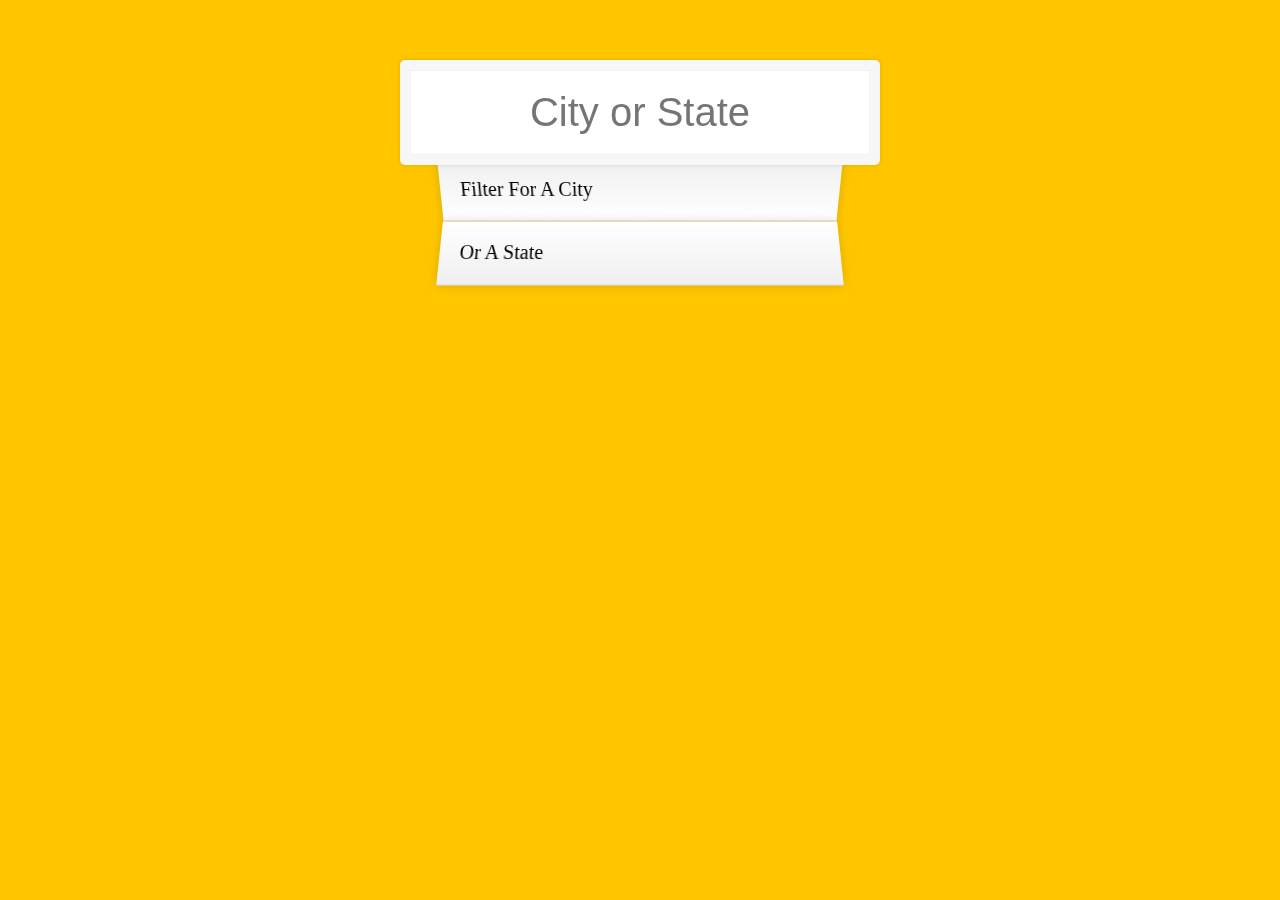
<file: ajaxTypeAhead/index.html>
<!DOCTYPE html>
<html lang="en">
<head>
  <meta charset="UTF-8">
  <title>Type Ahead 👀</title>
  <link rel="stylesheet" href="style.css">
</head>
<body>

  <form class="search-form">
    <input type="text" class="search" placeholder="City or State">
    <ul class="suggestions">
      <li>Filter for a city</li>
      <li>or a state</li>
    </ul>
  </form>
<script src="script.js"></script>
</body>
</html>
</file>
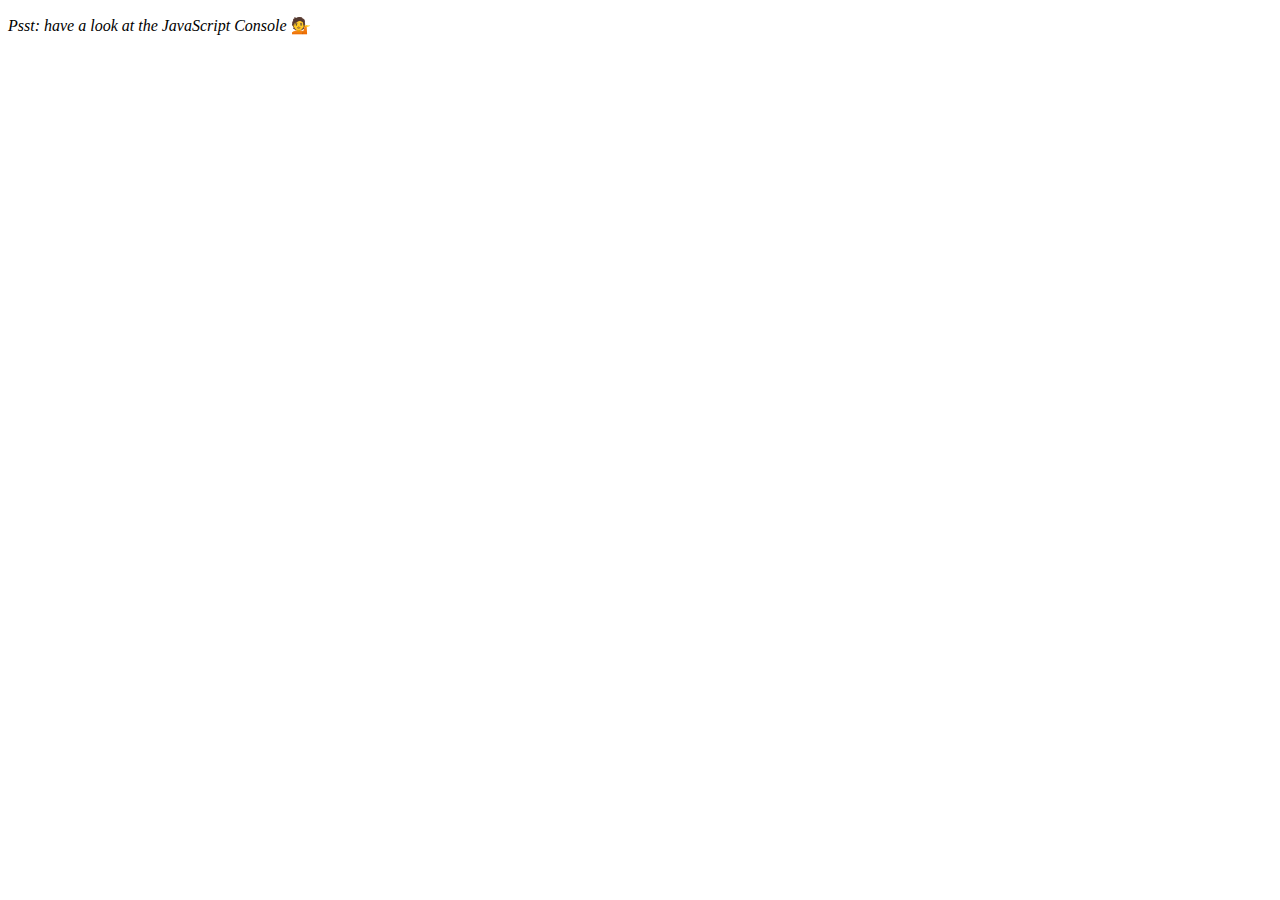
<file: ArrayMethods/index.html>
<!DOCTYPE html>
<html lang="en">
<head>
  <meta charset="UTF-8">
  <title>Array Cardio 💪</title>
</head>
<body>
  <p><em>Psst: have a look at the JavaScript Console</em> 💁</p>
  <script>
    // Get your shorts on - this is an array workout!
    // ## Array Cardio Day 1

    // Some data we can work with

    const inventors = [
      { first: 'Albert', last: 'Einstein', year: 1879, passed: 1955 },
      { first: 'Isaac', last: 'Newton', year: 1643, passed: 1727 },
      { first: 'Galileo', last: 'Galilei', year: 1564, passed: 1642 },
      { first: 'Marie', last: 'Curie', year: 1867, passed: 1934 },
      { first: 'Johannes', last: 'Kepler', year: 1571, passed: 1630 },
      { first: 'Nicolaus', last: 'Copernicus', year: 1473, passed: 1543 },
      { first: 'Max', last: 'Planck', year: 1858, passed: 1947 },
      { first: 'Katherine', last: 'Blodgett', year: 1898, passed: 1979 },
      { first: 'Ada', last: 'Lovelace', year: 1815, passed: 1852 },
      { first: 'Sarah E.', last: 'Goode', year: 1855, passed: 1905 },
      { first: 'Lise', last: 'Meitner', year: 1878, passed: 1968 },
      { first: 'Hanna', last: 'Hammarström', year: 1829, passed: 1909 }
    ];

    const people = ['Beck, Glenn', 'Becker, Carl', 'Beckett, Samuel', 'Beddoes, Mick', 'Beecher, Henry', 'Beethoven, Ludwig', 'Begin, Menachem', 'Belloc, Hilaire', 'Bellow, Saul', 'Benchley, Robert', 'Benenson, Peter', 'Ben-Gurion, David', 'Benjamin, Walter', 'Benn, Tony', 'Bennington, Chester', 'Benson, Leana', 'Bent, Silas', 'Bentsen, Lloyd', 'Berger, Ric', 'Bergman, Ingmar', 'Berio, Luciano', 'Berle, Milton', 'Berlin, Irving', 'Berne, Eric', 'Bernhard, Sandra', 'Berra, Yogi', 'Berry, Halle', 'Berry, Wendell', 'Bethea, Erin', 'Bevan, Aneurin', 'Bevel, Ken', 'Biden, Joseph', 'Bierce, Ambrose', 'Biko, Steve', 'Billings, Josh', 'Biondo, Frank', 'Birrell, Augustine', 'Black, Elk', 'Blair, Robert', 'Blair, Tony', 'Blake, William'];

    // Array.prototype.filter()
    // 1. Filter the list of inventors for those who were born in the 1500's
    const fifteen = inventors.filter(inventor => inventor.year >= 1500 && inventor.year < 1600);

    console.table(fifteen);

    // Array.prototype.map()
    // 2. Give us an array of the inventors' first and last names

    const fullNames = inventors.map(inventor => `${inventor.first} ${inventor.last}`);

    console.log(fullNames);

    // Array.prototype.sort()
    // 3. Sort the inventors by birthdate, oldest to youngest

    const ordered = inventors.sort((a, b) => a.year > b.year ? 1 : -1);

    console.table(ordered);
    // Array.prototype.reduce()
    // 4. How many years did all the inventors live?

    const totalYears = inventors.reduce((total, inventor) => total + (inventor.passed - inventor.year)
      , 0);

    console.log(totalYears);
    // 5. Sort the inventors by years lived

    const oldest = inventors.sort(function (a, b) {
      const lastGuy = a.passed - a.year;
      const nextGuy = b.passed - b.year;
      return lastGuy > nextGuy ? -1 : 1;
    });

    console.table(oldest);

    // 6. create a list of Boulevards in Paris that contain 'de' anywhere in the name
    // https://en.wikipedia.org/wiki/Category:Boulevards_in_Paris
    //
    // const category = document.querySelector('.mw-category');
    // const links = Array.from(category.querySelectorAll('a'));
    // const de = links
    //             .map(link => link.textContent)
    //             .filter(streetName => streetName.includes('de'));

    // 7. sort Exercise
    // Sort the people alphabetically by last name

  const alphabet = people.sort((lastOne, nextOne) => {
    const [aLast , aFirst] = lastOne.split(', ');
    const [bLast , bFirst] = nextOne.split(', ');
    return aLast > bLast ? 1 : -1;
  });

  console.log(alphabet);

    // 8. Reduce Exercise
    // Sum up the instances of each of these
    const data = ['car', 'car', 'truck', 'truck', 'bike', 'walk', 'car', 'van', 'bike', 'walk', 'car', 'van', 'car', 'truck' ];
    const sumUp = data.reduce(function(obj, item) {
      if (!obj[item]) {
        obj[item] = 0;
      }
      obj[item]++;
      return obj;
    }, {});

    console.log(sumUp);

  </script>
</body>
</html>
</file>
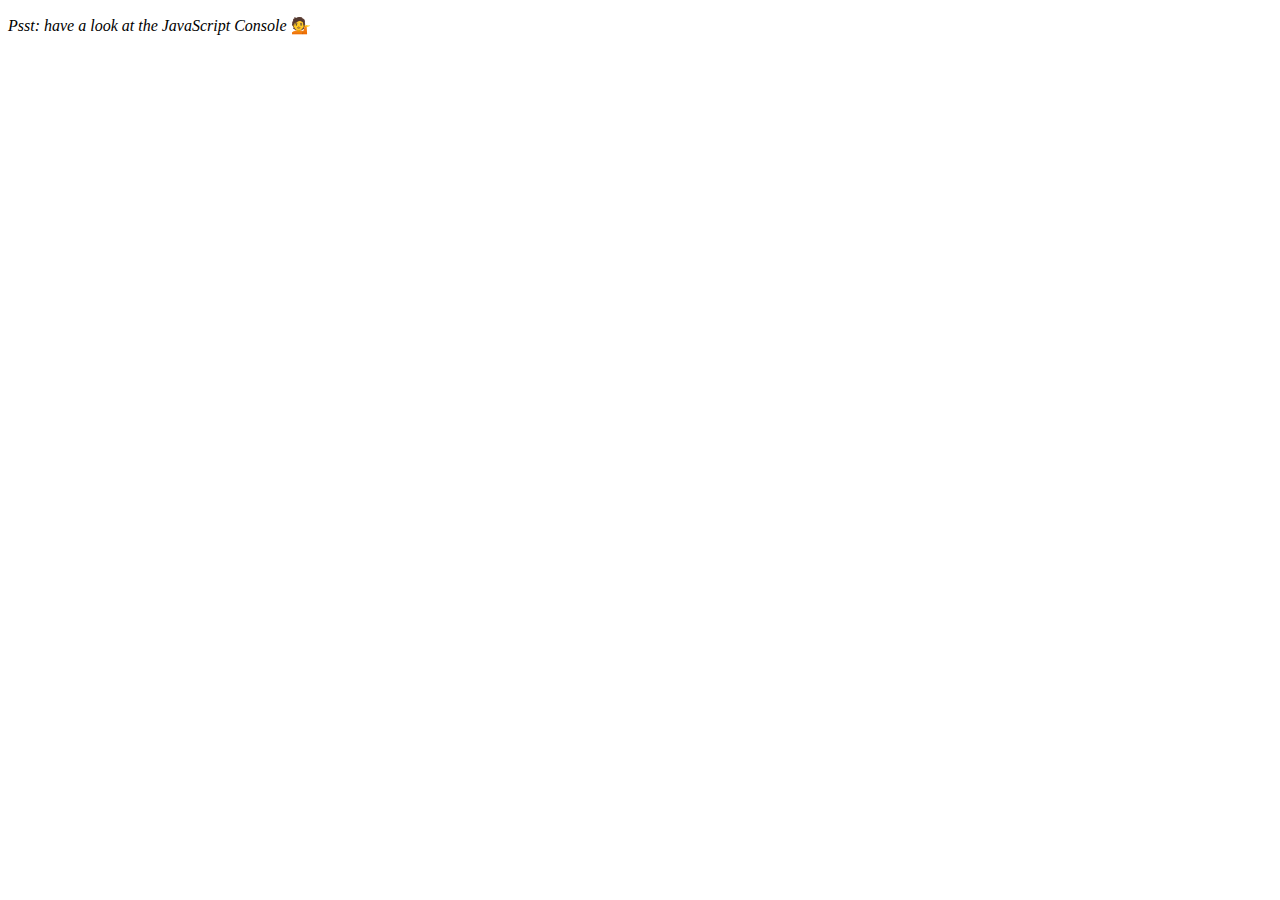
<file: ArrayMethods2/index.html>
<!DOCTYPE html>
<html lang="en">
<head>
  <meta charset="UTF-8">
  <title>Array Cardio 💪💪</title>
</head>
<body>
  <p><em>Psst: have a look at the JavaScript Console</em> 💁</p>
  <script src="script.js"></script>
</body>
</html>
</file>
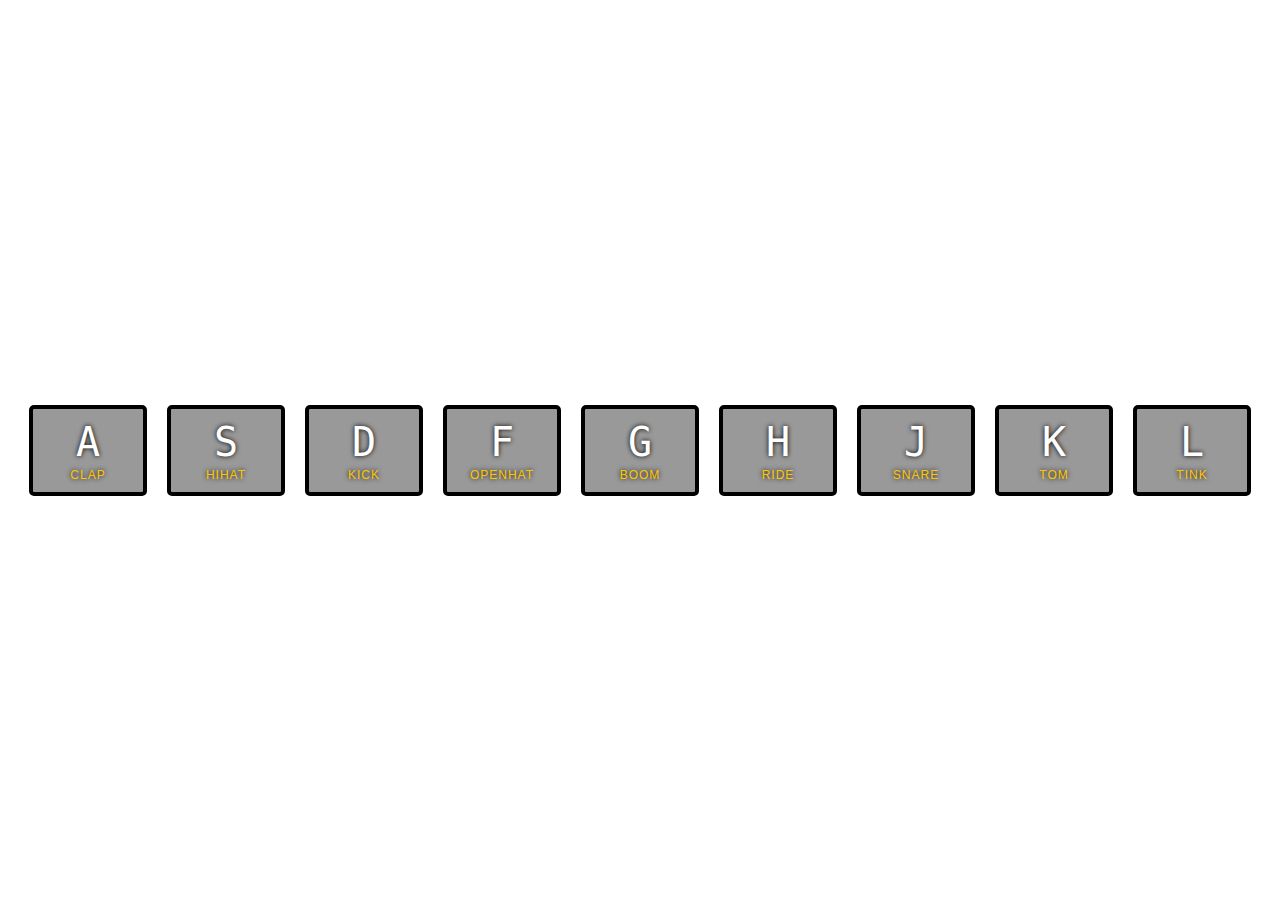
<file: DrumKit/index.html>
<!DOCTYPE html>
<html lang="en">
<head>
    <meta charset="UTF-8">
    <title>JS Drum Kit</title>
    <link rel="stylesheet" href="style.css">
</head>
<body>


<div class="keys">
    <div data-key="65" class="key">
        <kbd>A</kbd>
        <span class="sound">clap</span>
    </div>
    <div data-key="83" class="key">
        <kbd>S</kbd>
        <span class="sound">hihat</span>
    </div>
    <div data-key="68" class="key">
        <kbd>D</kbd>
        <span class="sound">kick</span>
    </div>
    <div data-key="70" class="key">
        <kbd>F</kbd>
        <span class="sound">openhat</span>
    </div>
    <div data-key="71" class="key">
        <kbd>G</kbd>
        <span class="sound">boom</span>
    </div>
    <div data-key="72" class="key">
        <kbd>H</kbd>
        <span class="sound">ride</span>
    </div>
    <div data-key="74" class="key">
        <kbd>J</kbd>
        <span class="sound">snare</span>
    </div>
    <div data-key="75" class="key">
        <kbd>K</kbd>
        <span class="sound">tom</span>
    </div>
    <div data-key="76" class="key">
        <kbd>L</kbd>
        <span class="sound">tink</span>
    </div>
</div>

<audio data-key="65" src="sounds/clap.wav"></audio>
<audio data-key="83" src="sounds/hihat.wav"></audio>
<audio data-key="68" src="sounds/kick.wav"></audio>
<audio data-key="70" src="sounds/openhat.wav"></audio>
<audio data-key="71" src="sounds/boom.wav"></audio>
<audio data-key="72" src="sounds/ride.wav"></audio>
<audio data-key="74" src="sounds/snare.wav"></audio>
<audio data-key="75" src="sounds/tom.wav"></audio>
<audio data-key="76" src="sounds/tink.wav"></audio>

<script src="script.js"></script>


</body>
</html>
</file>
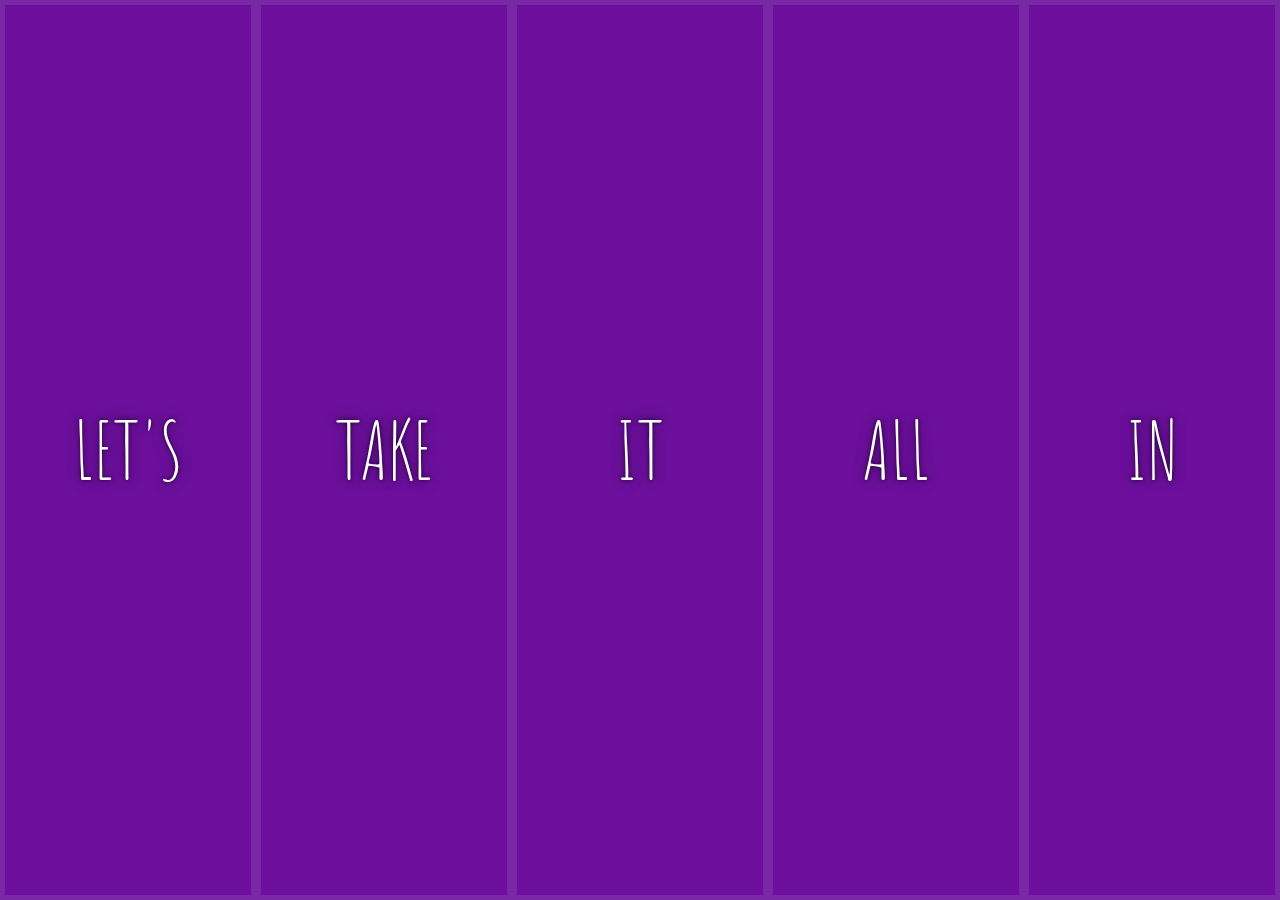
<file: FlexPanelGallery/index.html>
<!DOCTYPE html>
<html lang="en">
<head>
  <meta charset="UTF-8">
  <title>Flex Panels 💪</title>
  <link rel="stylesheet" href="style.css">
  <link href='https://fonts.googleapis.com/css?family=Amatic+SC' rel='stylesheet' type='text/css'>
</head>
<body>
  
  <div class="panels">
    <div class="panel panel1">
      <p>Hey</p>
      <p>Let's</p>
      <p>Dance</p>
    </div>
    <div class="panel panel2">
      <p>Give</p>
      <p>Take</p>
      <p>Receive</p>
    </div>
    <div class="panel panel3">
      <p>Experience</p>
      <p>It</p>
      <p>Today</p>
    </div>
    <div class="panel panel4">
      <p>Give</p>
      <p>All</p>
      <p>You can</p>
    </div>
    <div class="panel panel5">
      <p>Life</p>
      <p>In</p>
      <p>Motion</p>
    </div>
  </div>

</body>
<script src="script.js"></script>
</html>
</file>
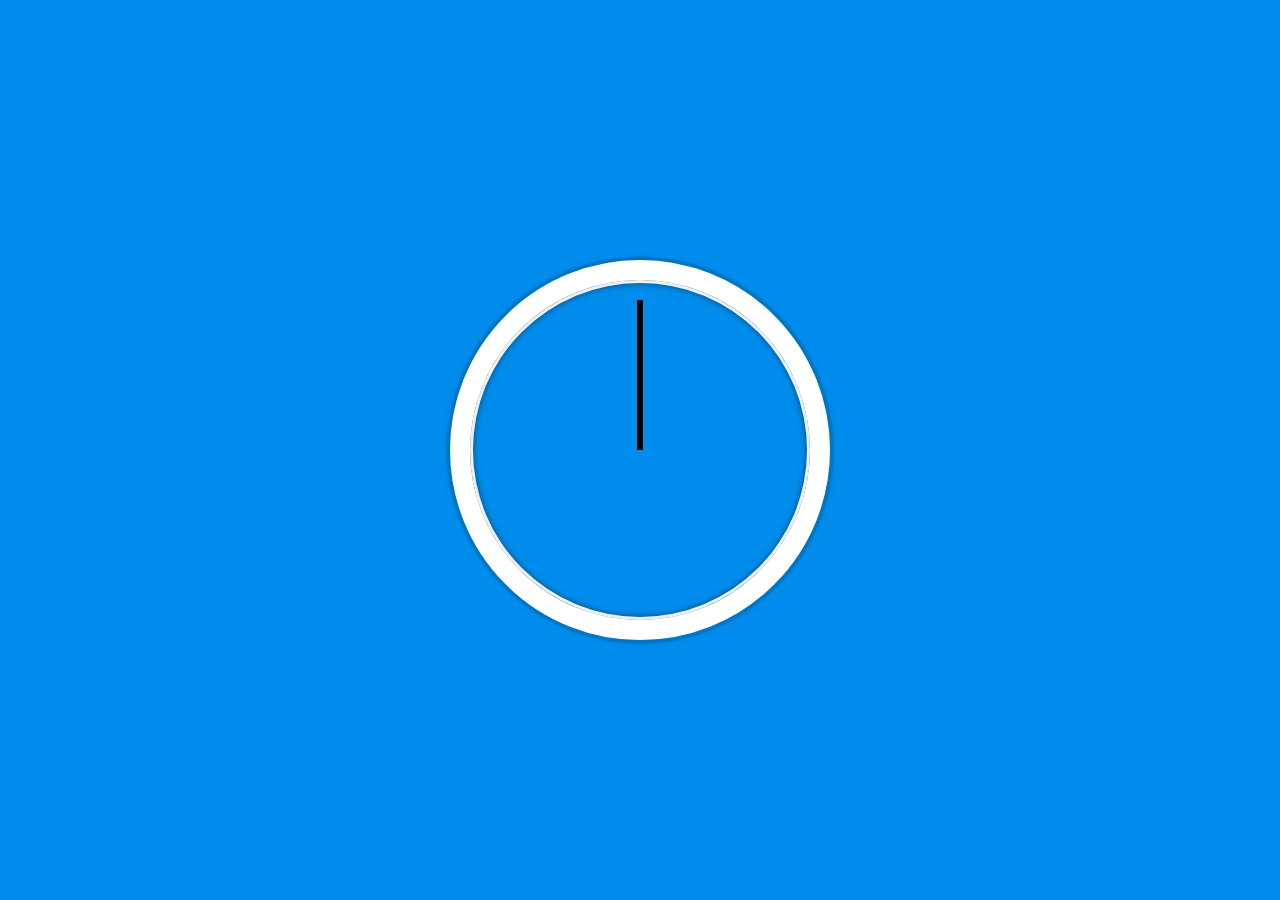
<file: Clock/index-START.html>
<!DOCTYPE html>
<html lang="en">
<head>
  <meta charset="UTF-8">
  <title>JS + CSS Clock</title>
  <link rel="stylesheet" href="style.css">
</head>
<body>
    <div class="clock">
      <div class="clock-face">
        <div class="hand hour-hand"></div>
        <div class="hand min-hand"></div>
        <div class="hand second-hand"></div>
      </div>
    </div>

  <script src="script.js"></script>

</body>
</html>
</file>
<file: ajaxTypeAhead/style.css>
html {
  box-sizing: border-box;
  background: #ffc600;
  font-family: 'helvetica neue';
  font-size: 20px;
  font-weight: 200;
}

*, *:before, *:after {
  box-sizing: inherit;
}

input {
  width: 100%;
  padding: 20px;
}

.search-form {
  max-width: 400px;
  margin: 50px auto;
}

input.search {
  margin: 0;
  text-align: center;
  outline: 0;
  border: 10px solid #F7F7F7;
  width: 120%;
  left: -10%;
  position: relative;
  top: 10px;
  z-index: 2;
  border-radius: 5px;
  font-size: 40px;
  box-shadow: 0 0 5px rgba(0, 0, 0, 0.12), inset 0 0 2px rgba(0, 0, 0, 0.19);
}

.suggestions {
  margin: 0;
  padding: 0;
  position: relative;
  /*perspective: 20px;*/
}

.suggestions li {
  background: white;
  list-style: none;
  border-bottom: 1px solid #D8D8D8;
  box-shadow: 0 0 10px rgba(0, 0, 0, 0.14);
  margin: 0;
  padding: 20px;
  transition: background 0.2s;
  display: flex;
  justify-content: space-between;
  text-transform: capitalize;
}

.suggestions li:nth-child(even) {
  transform: perspective(100px) rotateX(3deg) translateY(2px) scale(1.001);
  background: linear-gradient(to bottom,  #ffffff 0%,#EFEFEF 100%);
}

.suggestions li:nth-child(odd) {
  transform: perspective(100px) rotateX(-3deg) translateY(3px);
  background: linear-gradient(to top,  #ffffff 0%,#EFEFEF 100%);
}

span.population {
  font-size: 15px;
}

.hl {
  background: #ffc600;
}
</file>
<file: DrumKit/style.css>
html {
  font-size: 10px;
  background: url(http://i.imgur.com/b9r5sEL.jpg) bottom center;
  background-size: cover;
}

body,html {
  margin: 0;
  padding: 0;
  font-family: sans-serif;
}

.keys {
  display: flex;
  flex: 1;
  min-height: 100vh;
  align-items: center;
  justify-content: center;
}

.key {
  border: .4rem solid black;
  border-radius: .5rem;
  margin: 1rem;
  font-size: 1.5rem;
  padding: 1rem .5rem;
  transition: all .07s ease;
  width: 10rem;
  text-align: center;
  color: white;
  background: rgba(0,0,0,0.4);
  text-shadow: 0 0 .5rem black;
}

.playing {
  transform: scale(1.1);
  border-color: #ffc600;
  box-shadow: 0 0 1rem #ffc600;
}

kbd {
  display: block;
  font-size: 4rem;
}

.sound {
  font-size: 1.2rem;
  text-transform: uppercase;
  letter-spacing: .1rem;
  color: #ffc600;
}
</file>
<file: FlexPanelGallery/style.css>
html {
    box-sizing: border-box;
    background: #ffc600;
    font-family: 'helvetica neue';
    font-size: 20px;
    font-weight: 200;
}

body {
    margin: 0;
}

*, *:before, *:after {
    box-sizing: inherit;
}

.panels {
    min-height: 100vh;
    overflow: hidden;
    display: flex;
}

.panel {
    background: #6B0F9C;
    box-shadow: inset 0 0 0 5px rgba(255,255,255,0.1);
    color: white;
    text-align: center;
    align-items: center;
    /* Safari transitionend event.propertyName === flex */
    /* Chrome + FF transitionend event.propertyName === flex-grow */
    transition:
            font-size 0.7s cubic-bezier(0.61,-0.19, 0.7,-0.11),
            flex 0.7s cubic-bezier(0.61,-0.19, 0.7,-0.11),
            background 0.2s;
    font-size: 20px;
    background-size: cover;
    background-position: center;
    flex: 1;
    justify-content: center;
    display: flex;
    flex-direction: column;
}

.panel1 { background-image:url(https://source.unsplash.com/gYl-UtwNg_I/1500x1500); }
.panel2 { background-image:url(https://source.unsplash.com/rFKUFzjPYiQ/1500x1500); }
.panel3 { background-image:url(https://images.unsplash.com/photo-1465188162913-8fb5709d6d57?ixlib=rb-0.3.5&q=80&fm=jpg&crop=faces&cs=tinysrgb&w=1500&h=1500&fit=crop&s=967e8a713a4e395260793fc8c802901d); }
.panel4 { background-image:url(https://source.unsplash.com/ITjiVXcwVng/1500x1500); }
.panel5 { background-image:url(https://source.unsplash.com/3MNzGlQM7qs/1500x1500); }

/* Flex Items */
.panel > * {
    margin: 0;
    width: 100%;
    transition: transform 0.5s;
    flex: 1 0 auto;
    display: flex;
    justify-content: center;
    align-items: center;
}

.panel > *:first-child { transform: translateY(-100%); }
.panel.open-active > *:first-child { transform: translateY(0); }
.panel > *:last-child { transform: translateY(100%); }
.panel.open-active > *:last-child { transform: translateY(0); }

.panel p {
    text-transform: uppercase;
    font-family: 'Amatic SC', cursive;
    text-shadow: 0 0 4px rgba(0, 0, 0, 0.72), 0 0 14px rgba(0, 0, 0, 0.45);
    font-size: 2em;
}

.panel p:nth-child(2) {
    font-size: 4em;
}

.panel.open {
    flex: 5;
    font-size: 40px;
}

@media only screen and (max-width: 600px) {
    .panel p {
        font-size: 1em;
    }
}
</file>
<file: Clock/style.css>
html {
    background: #018DED url(http://unsplash.it/1500/1000?image=881&blur=5);
    background-size: cover;
    font-family: 'helvetica neue';
    text-align: center;
    font-size: 10px;
}

body {
    margin: 0;
    font-size: 2rem;
    display: flex;
    flex: 1;
    min-height: 100vh;
    align-items: center;
}

.clock {
    width: 30rem;
    height: 30rem;
    border: 20px solid white;
    border-radius: 50%;
    margin: 50px auto;
    position: relative;
    padding: 2rem;
    box-shadow:
            0 0 0 4px rgba(0,0,0,0.1),
            inset 0 0 0 3px #EFEFEF,
            inset 0 0 10px black,
            0 0 10px rgba(0,0,0,0.2);
}

.clock-face {
    position: relative;
    width: 100%;
    height: 100%;
    transform: translateY(-3px); /* account for the height of the clock hands */
}

.hand {
    width: 50%;
    height: 6px;
    background: black;
    position: absolute;
    top: 50%;
    transform-origin: 100%;
    transform: rotate(90deg);
    transition: all 0.05s;
    transition-timing-function: cubic-bezier(0.1, 2.7, 0.58, 1);
}
</file>
